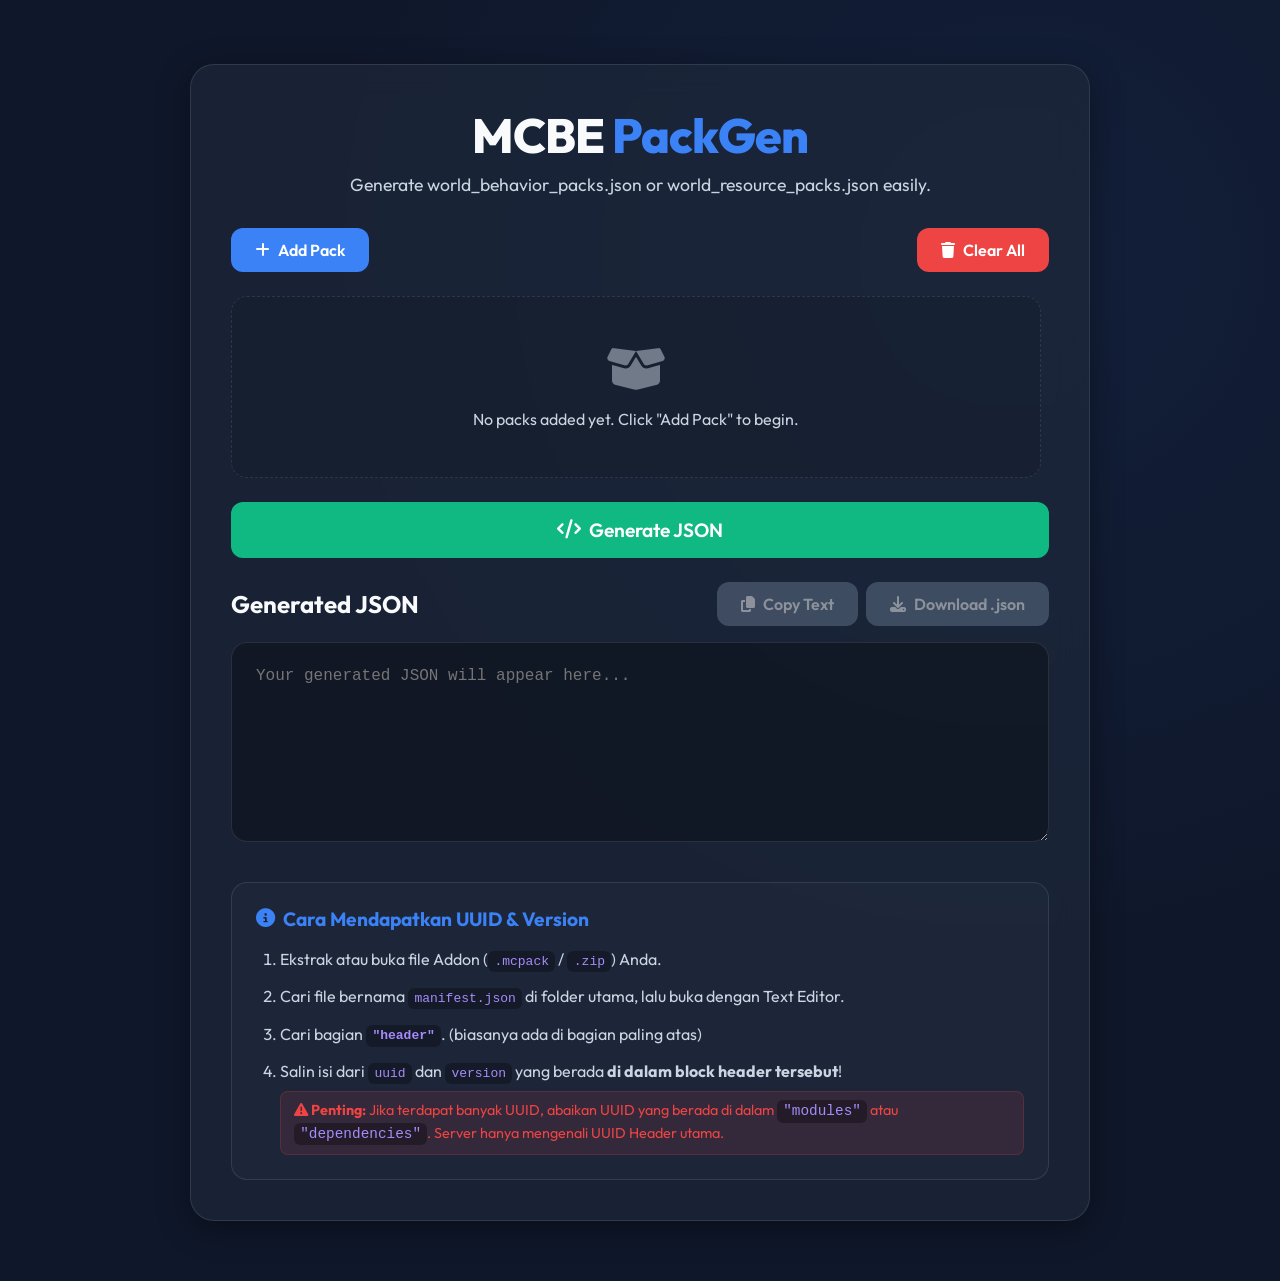
<file: tools/mcpe-packgen/index.html>
<!DOCTYPE html>
<html lang="en">

<head>
    <meta charset="UTF-8">
    <meta name="viewport" content="width=device-width, initial-scale=1.0">
    <title>MCBE World Pack JSON Generator</title>
    <link rel="stylesheet" href="style.css">
    <link href="https://fonts.googleapis.com/css2?family=Outfit:wght@300;400;600;800&display=swap" rel="stylesheet">
    <link rel="stylesheet" href="https://cdnjs.cloudflare.com/ajax/libs/font-awesome/6.4.0/css/all.min.css">
</head>

<body>
    <div class="container">
        <header>
            <h1>MCBE <span>PackGen</span></h1>
            <p>Generate world_behavior_packs.json or world_resource_packs.json easily.</p>
        </header>

        <main>
            <div class="controls-top">
                <button id="add-pack-btn" class="btn primary"><i class="fas fa-plus"></i> Add Pack</button>
                <button id="clear-all-btn" class="btn danger"><i class="fas fa-trash"></i> Clear All</button>
            </div>

            <div id="pack-list" class="pack-list">
                <!-- Pack items will be injected here -->
            </div>

            <div class="action-section">
                <button id="generate-btn" class="btn success btn-large"><i class="fas fa-code"></i> Generate
                    JSON</button>
            </div>

            <div class="result-section">
                <div class="result-header">
                    <h2>Generated JSON</h2>
                    <div style="display: flex; gap: 0.5rem;">
                        <button id="copy-btn" class="btn secondary" disabled><i class="fas fa-copy"></i> Copy
                            Text</button>
                        <button id="download-btn" class="btn secondary" disabled><i class="fas fa-download"></i>
                            Download .json</button>
                    </div>
                </div>
                <textarea id="json-output" readonly placeholder="Your generated JSON will appear here..."></textarea>
            </div>

            <div class="tutorial-section">
                <h3><i class="fas fa-info-circle"></i> Cara Mendapatkan UUID & Version</h3>
                <ol>
                    <li>Ekstrak atau buka file Addon (<code>.mcpack</code> / <code>.zip</code>) Anda.</li>
                    <li>Cari file bernama <code>manifest.json</code> di folder utama, lalu buka dengan Text Editor.</li>
                    <li>Cari bagian <strong><code>"header"</code></strong>. (biasanya ada di bagian paling atas)</li>
                    <li>Salin isi dari <code>uuid</code> dan <code>version</code> yang berada <strong>di dalam block
                            header tersebut</strong>!<br>
                        <span class="warning-text"><i class="fas fa-exclamation-triangle"></i> <strong>Penting:</strong>
                            Jika terdapat banyak UUID, abaikan UUID yang berada di dalam <code>"modules"</code> atau
                            <code>"dependencies"</code>. Server hanya mengenali UUID Header utama.</span>
                    </li>
                </ol>
            </div>
        </main>
    </div>
    <script src="script.js"></script>
</body>

</html>
</file>
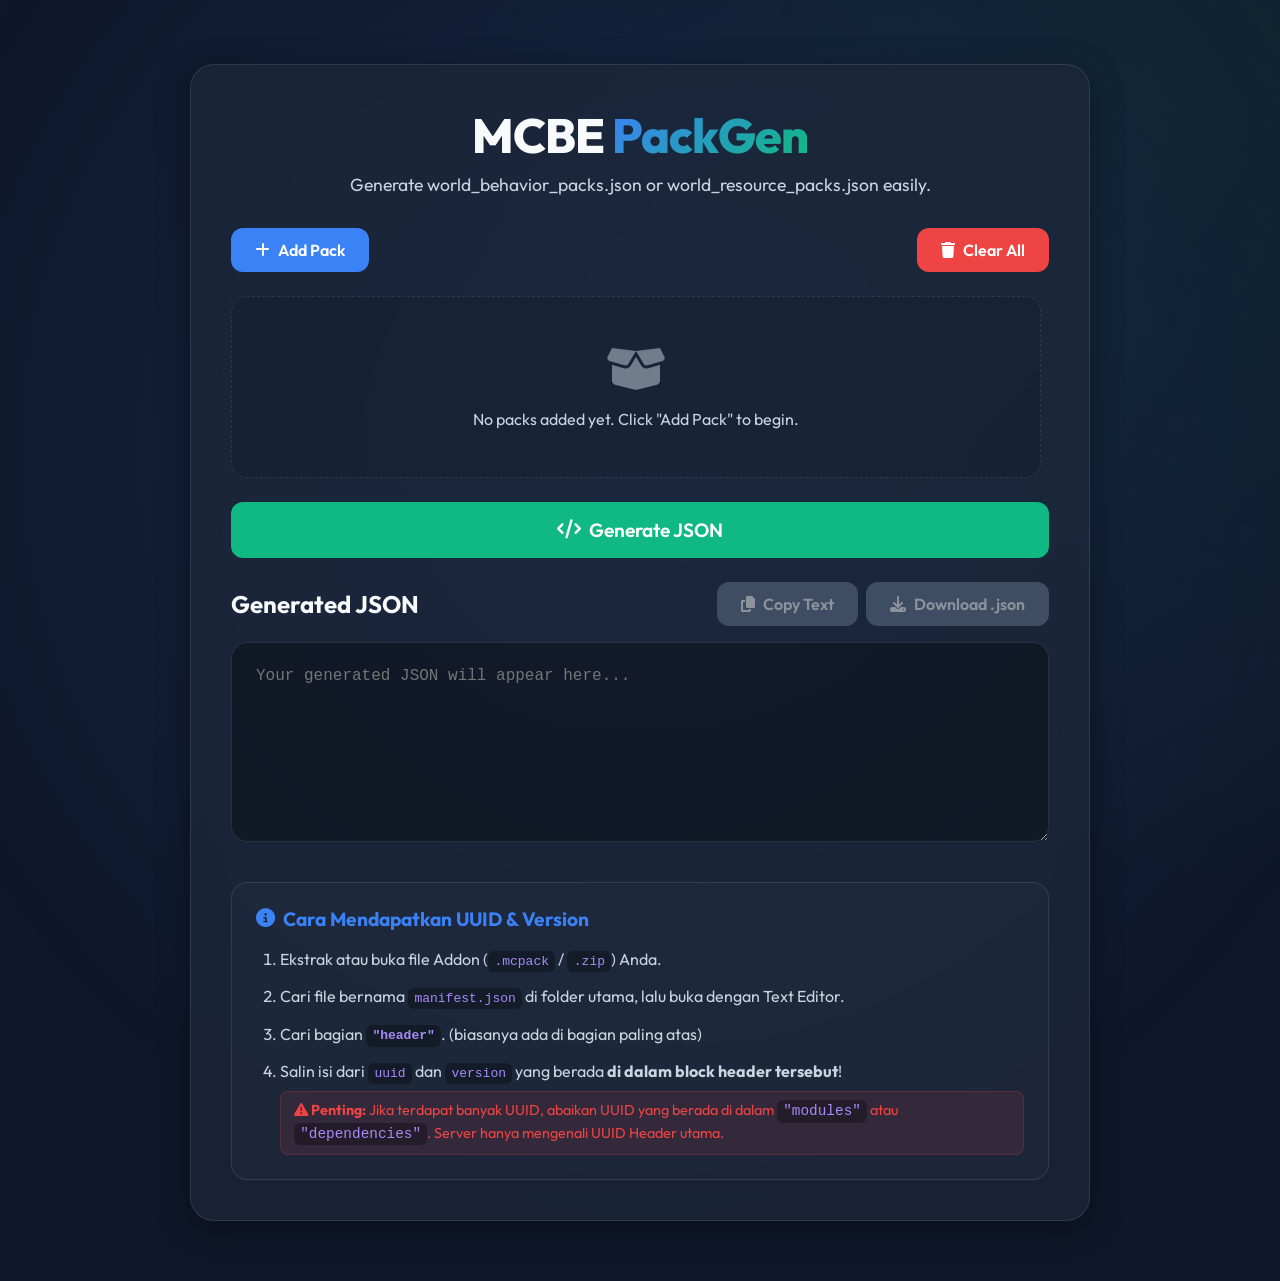
<file: www/mcpe-worldpack-gen/index.html>
<!DOCTYPE html>
<html lang="en">

<head>
    <meta charset="UTF-8">
    <meta name="viewport" content="width=device-width, initial-scale=1.0">
    <title>MCBE World Pack JSON Generator</title>
    <link rel="stylesheet" href="style.css">
    <link href="https://fonts.googleapis.com/css2?family=Outfit:wght@300;400;600;800&display=swap" rel="stylesheet">
    <link rel="stylesheet" href="https://cdnjs.cloudflare.com/ajax/libs/font-awesome/6.4.0/css/all.min.css">
</head>

<body>
    <div class="background-anim"></div>
    <div class="container">
        <header>
            <h1>MCBE <span>PackGen</span></h1>
            <p>Generate world_behavior_packs.json or world_resource_packs.json easily.</p>
        </header>

        <main>
            <div class="controls-top">
                <button id="add-pack-btn" class="btn primary"><i class="fas fa-plus"></i> Add Pack</button>
                <button id="clear-all-btn" class="btn danger"><i class="fas fa-trash"></i> Clear All</button>
            </div>

            <div id="pack-list" class="pack-list">
                <!-- Pack items will be injected here -->
            </div>

            <div class="action-section">
                <button id="generate-btn" class="btn success btn-large"><i class="fas fa-code"></i> Generate
                    JSON</button>
            </div>

            <div class="result-section">
                <div class="result-header">
                    <h2>Generated JSON</h2>
                    <div style="display: flex; gap: 0.5rem;">
                        <button id="copy-btn" class="btn secondary" disabled><i class="fas fa-copy"></i> Copy
                            Text</button>
                        <button id="download-btn" class="btn secondary" disabled><i class="fas fa-download"></i>
                            Download .json</button>
                    </div>
                </div>
                <textarea id="json-output" readonly placeholder="Your generated JSON will appear here..."></textarea>
            </div>

            <div class="tutorial-section">
                <h3><i class="fas fa-info-circle"></i> Cara Mendapatkan UUID & Version</h3>
                <ol>
                    <li>Ekstrak atau buka file Addon (<code>.mcpack</code> / <code>.zip</code>) Anda.</li>
                    <li>Cari file bernama <code>manifest.json</code> di folder utama, lalu buka dengan Text Editor.</li>
                    <li>Cari bagian <strong><code>"header"</code></strong>. (biasanya ada di bagian paling atas)</li>
                    <li>Salin isi dari <code>uuid</code> dan <code>version</code> yang berada <strong>di dalam block
                            header tersebut</strong>!<br>
                        <span class="warning-text"><i class="fas fa-exclamation-triangle"></i> <strong>Penting:</strong>
                            Jika terdapat banyak UUID, abaikan UUID yang berada di dalam <code>"modules"</code> atau
                            <code>"dependencies"</code>. Server hanya mengenali UUID Header utama.</span>
                    </li>
                </ol>
            </div>
        </main>
    </div>
    <script src="script.js"></script>
</body>

</html>
</file>
<file: tools/mcpe-packgen/style.css>
:root {
    --bg-color: #0f172a;
    --card-bg: rgba(30, 41, 59, 0.7);
    --border-color: rgba(255, 255, 255, 0.1);
    --primary: #3b82f6;
    --primary-hover: #2563eb;
    --success: #10b981;
    --success-hover: #059669;
    --danger: #ef4444;
    --danger-hover: #dc2626;
    --secondary: #64748b;
    --secondary-hover: #475569;
    --text-main: #f8fafc;
    --text-muted: #cbd5e1;
    --glass-shadow: 0 8px 32px 0 rgba(0, 0, 0, 0.37);
}

* {
    box-sizing: border-box;
    margin: 0;
    padding: 0;
}

body {
    font-family: 'Outfit', sans-serif;
    background-color: var(--bg-color);
    color: var(--text-main);
    min-height: 100vh;
    display: flex;
    justify-content: center;
    align-items: flex-start;
    padding: 4rem 2rem;
    overflow-x: hidden;
    position: relative;
    background-image: radial-gradient(circle at 80% 20%, rgba(59, 130, 246, 0.08) 0%, transparent 50%);
}

.container {
    width: 100%;
    max-width: 900px;
    background: var(--card-bg);
    backdrop-filter: blur(16px);
    -webkit-backdrop-filter: blur(16px);
    border: 1px solid var(--border-color);
    border-radius: 24px;
    padding: 2.5rem;
    box-shadow: var(--glass-shadow);
    display: flex;
    flex-direction: column;
    gap: 2rem;
}

header {
    text-align: center;
}

header h1 {
    font-size: 3rem;
    font-weight: 800;
    margin-bottom: 0.5rem;
    letter-spacing: -1px;
}

header h1 span {
    color: var(--primary);
}

header p {
    color: var(--text-muted);
    font-size: 1.1rem;
}

.btn {
    border: none;
    padding: 0.75rem 1.5rem;
    border-radius: 12px;
    font-family: inherit;
    font-weight: 600;
    font-size: 1rem;
    cursor: pointer;
    transition: all 0.2s ease;
    display: flex;
    align-items: center;
    gap: 0.5rem;
    color: white;
}

.btn:active {
    transform: scale(0.97);
}

.btn:disabled {
    opacity: 0.5;
    cursor: not-allowed;
}

.primary { background: var(--primary); }
.primary:hover:not(:disabled) { background: var(--primary-hover); }

.success { background: var(--success); }
.success:hover:not(:disabled) { background: var(--success-hover); }

.danger { background: var(--danger); }
.danger:hover:not(:disabled) { background: var(--danger-hover); }

.secondary { background: var(--secondary); }
.secondary:hover:not(:disabled) { background: var(--secondary-hover); }

.btn-large {
    width: 100%;
    padding: 1rem;
    font-size: 1.2rem;
    justify-content: center;
}

main {
    display: flex;
    flex-direction: column;
    gap: 1.5rem;
}

.controls-top {
    display: flex;
    justify-content: space-between;
    align-items: center;
}

.pack-list {
    display: flex;
    flex-direction: column;
    gap: 1rem;
    min-height: 100px;
    max-height: 50vh;
    overflow-y: auto;
    padding-right: 0.5rem;
}

.pack-list::-webkit-scrollbar {
    width: 8px;
}

.pack-list::-webkit-scrollbar-track {
    background: rgba(0,0,0,0.1);
    border-radius: 4px;
}

.pack-list::-webkit-scrollbar-thumb {
    background: var(--secondary);
    border-radius: 4px;
}

.pack-item {
    background: rgba(255, 255, 255, 0.03);
    border: 1px solid var(--border-color);
    border-radius: 16px;
    padding: 1.5rem;
    display: flex;
    align-items: center;
    gap: 1.5rem;
    transition: all 0.3s ease;
}

.pack-item:hover {
    background: rgba(255, 255, 255, 0.05);
    border-color: rgba(255, 255, 255, 0.2);
}


.pack-order-controls {
    display: flex;
    flex-direction: column;
    gap: 0.5rem;
}

.btn-icon {
    background: transparent;
    border: 1px solid var(--border-color);
    color: var(--text-muted);
    width: 32px;
    height: 32px;
    border-radius: 8px;
    display: flex;
    justify-content: center;
    align-items: center;
    cursor: pointer;
    transition: all 0.2s;
}

.btn-icon:hover {
    background: rgba(255,255,255,0.1);
    color: var(--text-main);
}

.btn-icon:disabled {
    opacity: 0.3;
    cursor: not-allowed;
}

.pack-inputs {
    flex: 1;
    display: flex;
    gap: 1rem;
}

.input-group {
    display: flex;
    flex-direction: column;
    gap: 0.4rem;
}

.uuid-group { flex: 2; }
.version-group { flex: 1; }

label {
    font-size: 0.85rem;
    color: var(--text-muted);
    font-weight: 600;
    text-transform: uppercase;
    letter-spacing: 0.5px;
}

input {
    background: rgba(0, 0, 0, 0.2);
    border: 1px solid var(--border-color);
    color: white;
    padding: 0.75rem 1rem;
    border-radius: 10px;
    font-family: monospace;
    font-size: 1rem;
    width: 100%;
    transition: border-color 0.2s;
}

input:focus {
    outline: none;
    border-color: var(--primary);
}

.empty-state {
    text-align: center;
    padding: 3rem;
    color: var(--text-muted);
    background: rgba(0,0,0,0.1);
    border-radius: 16px;
    border: 1px dashed var(--border-color);
}

.result-section {
    display: flex;
    flex-direction: column;
    gap: 1rem;
}

.result-header {
    display: flex;
    justify-content: space-between;
    align-items: center;
}

textarea {
    width: 100%;
    height: 200px;
    background: rgba(0, 0, 0, 0.3);
    border: 1px solid var(--border-color);
    border-radius: 16px;
    color: #a78bfa;
    padding: 1.5rem;
    font-family: monospace;
    font-size: 1rem;
    resize: vertical;
}

textarea:focus {
    outline: none;
    border-color: var(--primary);
}

.tutorial-section {
    background: rgba(255, 255, 255, 0.02);
    border: 1px solid var(--border-color);
    border-radius: 16px;
    padding: 1.5rem;
    margin-top: 1rem;
}

.tutorial-section h3 {
    display: flex;
    align-items: center;
    gap: 0.5rem;
    color: var(--primary);
    margin-bottom: 1rem;
    font-size: 1.2rem;
}

.tutorial-section ol {
    padding-left: 1.5rem;
    display: flex;
    flex-direction: column;
    gap: 0.8rem;
    color: var(--text-muted);
    line-height: 1.5;
}

.tutorial-section code {
    background: rgba(0, 0, 0, 0.3);
    padding: 0.2rem 0.4rem;
    border-radius: 6px;
    color: #a78bfa;
    font-family: monospace;
}

.warning-text {
    display: inline-block;
    margin-top: 0.5rem;
    color: var(--danger);
    background: rgba(239, 68, 68, 0.1);
    padding: 0.5rem 0.8rem;
    border-radius: 8px;
    font-size: 0.9rem;
    border: 1px solid rgba(239, 68, 68, 0.2);
}

@media (max-width: 768px) {
    body {
        padding: 2rem 1rem;
    }
    
    header h1 {
        font-size: 2.2rem;
    }

    .controls-top {
        flex-direction: column;
        gap: 1rem;
    }
    
    .controls-top button {
        width: 100%;
        justify-content: center;
    }

    .pack-inputs {
        flex-direction: column;
        width: 100%;
    }
    .pack-item {
        flex-direction: column;
        align-items: stretch;
    }
    .pack-order-controls {
        flex-direction: row;
        width: 100%;
        justify-content: center;
        margin-bottom: 0.5rem;
    }
    
    .pack-item > .btn-icon.danger-icon {
        width: 100%;
        margin-top: 1rem;
    }

    .result-header {
        flex-direction: column;
        align-items: stretch;
        gap: 1rem;
    }
    
    .result-header > div {
        display: flex;
        flex-direction: column;
        gap: 0.5rem;
    }
    
    .result-header > div > button {
        width: 100%;
        justify-content: center;
    }
}
</file>
<file: www/mcpe-worldpack-gen/style.css>
:root {
    --bg-color: #0f172a;
    --card-bg: rgba(30, 41, 59, 0.7);
    --border-color: rgba(255, 255, 255, 0.1);
    --primary: #3b82f6;
    --primary-hover: #2563eb;
    --success: #10b981;
    --success-hover: #059669;
    --danger: #ef4444;
    --danger-hover: #dc2626;
    --secondary: #64748b;
    --secondary-hover: #475569;
    --text-main: #f8fafc;
    --text-muted: #cbd5e1;
    --glass-shadow: 0 8px 32px 0 rgba(0, 0, 0, 0.37);
}

* {
    box-sizing: border-box;
    margin: 0;
    padding: 0;
}

body {
    font-family: 'Outfit', sans-serif;
    background-color: var(--bg-color);
    color: var(--text-main);
    min-height: 100vh;
    display: flex;
    justify-content: center;
    align-items: flex-start;
    padding: 4rem 2rem;
    overflow-x: hidden;
    position: relative;
}

.background-anim {
    position: fixed;
    top: -50%;
    left: -50%;
    width: 200%;
    height: 200%;
    background: radial-gradient(circle at 50% 50%, rgba(59, 130, 246, 0.15) 0%, transparent 50%),
                radial-gradient(circle at 80% 20%, rgba(16, 185, 129, 0.1) 0%, transparent 40%);
    z-index: -1;
    animation: rotate 30s linear infinite;
}

@keyframes rotate {
    0% { transform: rotate(0deg); }
    100% { transform: rotate(360deg); }
}

.container {
    width: 100%;
    max-width: 900px;
    background: var(--card-bg);
    backdrop-filter: blur(16px);
    -webkit-backdrop-filter: blur(16px);
    border: 1px solid var(--border-color);
    border-radius: 24px;
    padding: 2.5rem;
    box-shadow: var(--glass-shadow);
    display: flex;
    flex-direction: column;
    gap: 2rem;
}

header {
    text-align: center;
}

header h1 {
    font-size: 3rem;
    font-weight: 800;
    margin-bottom: 0.5rem;
    letter-spacing: -1px;
}

header h1 span {
    background: linear-gradient(135deg, #3b82f6, #10b981);
    -webkit-background-clip: text;
    -webkit-text-fill-color: transparent;
}

header p {
    color: var(--text-muted);
    font-size: 1.1rem;
}

.btn {
    border: none;
    padding: 0.75rem 1.5rem;
    border-radius: 12px;
    font-family: inherit;
    font-weight: 600;
    font-size: 1rem;
    cursor: pointer;
    transition: all 0.2s ease;
    display: flex;
    align-items: center;
    gap: 0.5rem;
    color: white;
}

.btn:active {
    transform: scale(0.97);
}

.btn:disabled {
    opacity: 0.5;
    cursor: not-allowed;
}

.primary { background: var(--primary); }
.primary:hover:not(:disabled) { background: var(--primary-hover); }

.success { background: var(--success); }
.success:hover:not(:disabled) { background: var(--success-hover); }

.danger { background: var(--danger); }
.danger:hover:not(:disabled) { background: var(--danger-hover); }

.secondary { background: var(--secondary); }
.secondary:hover:not(:disabled) { background: var(--secondary-hover); }

.btn-large {
    width: 100%;
    padding: 1rem;
    font-size: 1.2rem;
    justify-content: center;
}

main {
    display: flex;
    flex-direction: column;
    gap: 1.5rem;
}

.controls-top {
    display: flex;
    justify-content: space-between;
    align-items: center;
}

.pack-list {
    display: flex;
    flex-direction: column;
    gap: 1rem;
    min-height: 100px;
    max-height: 50vh;
    overflow-y: auto;
    padding-right: 0.5rem;
}

.pack-list::-webkit-scrollbar {
    width: 8px;
}

.pack-list::-webkit-scrollbar-track {
    background: rgba(0,0,0,0.1);
    border-radius: 4px;
}

.pack-list::-webkit-scrollbar-thumb {
    background: var(--secondary);
    border-radius: 4px;
}

.pack-item {
    background: rgba(255, 255, 255, 0.03);
    border: 1px solid var(--border-color);
    border-radius: 16px;
    padding: 1.5rem;
    display: flex;
    align-items: center;
    gap: 1.5rem;
    transition: all 0.3s ease;
    animation: slideIn 0.3s ease forwards;
    cursor: grab;
}

.pack-item:active {
    cursor: grabbing;
}

.pack-item.dragging {
    opacity: 0.5;
    background: rgba(255, 255, 255, 0.1);
    border-color: var(--primary);
    transform: scale(0.98);
}

.pack-item:hover {
    background: rgba(255, 255, 255, 0.05);
    border-color: rgba(255, 255, 255, 0.2);
}

@keyframes slideIn {
    from { opacity: 0; transform: translateY(20px); }
    to { opacity: 1; transform: translateY(0); }
}

.pack-order-controls {
    display: flex;
    flex-direction: column;
    gap: 0.5rem;
}

.btn-icon {
    background: transparent;
    border: 1px solid var(--border-color);
    color: var(--text-muted);
    width: 32px;
    height: 32px;
    border-radius: 8px;
    display: flex;
    justify-content: center;
    align-items: center;
    cursor: pointer;
    transition: all 0.2s;
}

.btn-icon:hover {
    background: rgba(255,255,255,0.1);
    color: var(--text-main);
}

.btn-icon:disabled {
    opacity: 0.3;
    cursor: not-allowed;
}

.pack-inputs {
    flex: 1;
    display: flex;
    gap: 1rem;
}

.input-group {
    display: flex;
    flex-direction: column;
    gap: 0.4rem;
}

.uuid-group { flex: 2; }
.version-group { flex: 1; }

label {
    font-size: 0.85rem;
    color: var(--text-muted);
    font-weight: 600;
    text-transform: uppercase;
    letter-spacing: 0.5px;
}

input {
    background: rgba(0, 0, 0, 0.2);
    border: 1px solid var(--border-color);
    color: white;
    padding: 0.75rem 1rem;
    border-radius: 10px;
    font-family: monospace;
    font-size: 1rem;
    width: 100%;
    transition: border-color 0.2s;
}

input:focus {
    outline: none;
    border-color: var(--primary);
}

.empty-state {
    text-align: center;
    padding: 3rem;
    color: var(--text-muted);
    background: rgba(0,0,0,0.1);
    border-radius: 16px;
    border: 1px dashed var(--border-color);
}

.result-section {
    display: flex;
    flex-direction: column;
    gap: 1rem;
}

.result-header {
    display: flex;
    justify-content: space-between;
    align-items: center;
}

textarea {
    width: 100%;
    height: 200px;
    background: rgba(0, 0, 0, 0.3);
    border: 1px solid var(--border-color);
    border-radius: 16px;
    color: #a78bfa;
    padding: 1.5rem;
    font-family: monospace;
    font-size: 1rem;
    resize: vertical;
}

textarea:focus {
    outline: none;
    border-color: var(--primary);
}

.tutorial-section {
    background: rgba(255, 255, 255, 0.02);
    border: 1px solid var(--border-color);
    border-radius: 16px;
    padding: 1.5rem;
    margin-top: 1rem;
}

.tutorial-section h3 {
    display: flex;
    align-items: center;
    gap: 0.5rem;
    color: var(--primary);
    margin-bottom: 1rem;
    font-size: 1.2rem;
}

.tutorial-section ol {
    padding-left: 1.5rem;
    display: flex;
    flex-direction: column;
    gap: 0.8rem;
    color: var(--text-muted);
    line-height: 1.5;
}

.tutorial-section code {
    background: rgba(0, 0, 0, 0.3);
    padding: 0.2rem 0.4rem;
    border-radius: 6px;
    color: #a78bfa;
    font-family: monospace;
}

.warning-text {
    display: inline-block;
    margin-top: 0.5rem;
    color: var(--danger);
    background: rgba(239, 68, 68, 0.1);
    padding: 0.5rem 0.8rem;
    border-radius: 8px;
    font-size: 0.9rem;
    border: 1px solid rgba(239, 68, 68, 0.2);
}

@media (max-width: 768px) {
    body {
        padding: 2rem 1rem;
    }
    
    header h1 {
        font-size: 2.2rem;
    }

    .controls-top {
        flex-direction: column;
        gap: 1rem;
    }
    
    .controls-top button {
        width: 100%;
        justify-content: center;
    }

    .pack-inputs {
        flex-direction: column;
        width: 100%;
    }
    .pack-item {
        flex-direction: column;
        align-items: stretch;
    }
    .pack-order-controls {
        flex-direction: row;
        width: 100%;
        justify-content: center;
        margin-bottom: 0.5rem;
    }
    
    .pack-item > .btn-icon.danger-icon {
        width: 100%;
        margin-top: 1rem;
    }

    .result-header {
        flex-direction: column;
        align-items: stretch;
        gap: 1rem;
    }
    
    .result-header > div {
        display: flex;
        flex-direction: column;
        gap: 0.5rem;
    }
    
    .result-header > div > button {
        width: 100%;
        justify-content: center;
    }
}
</file>
